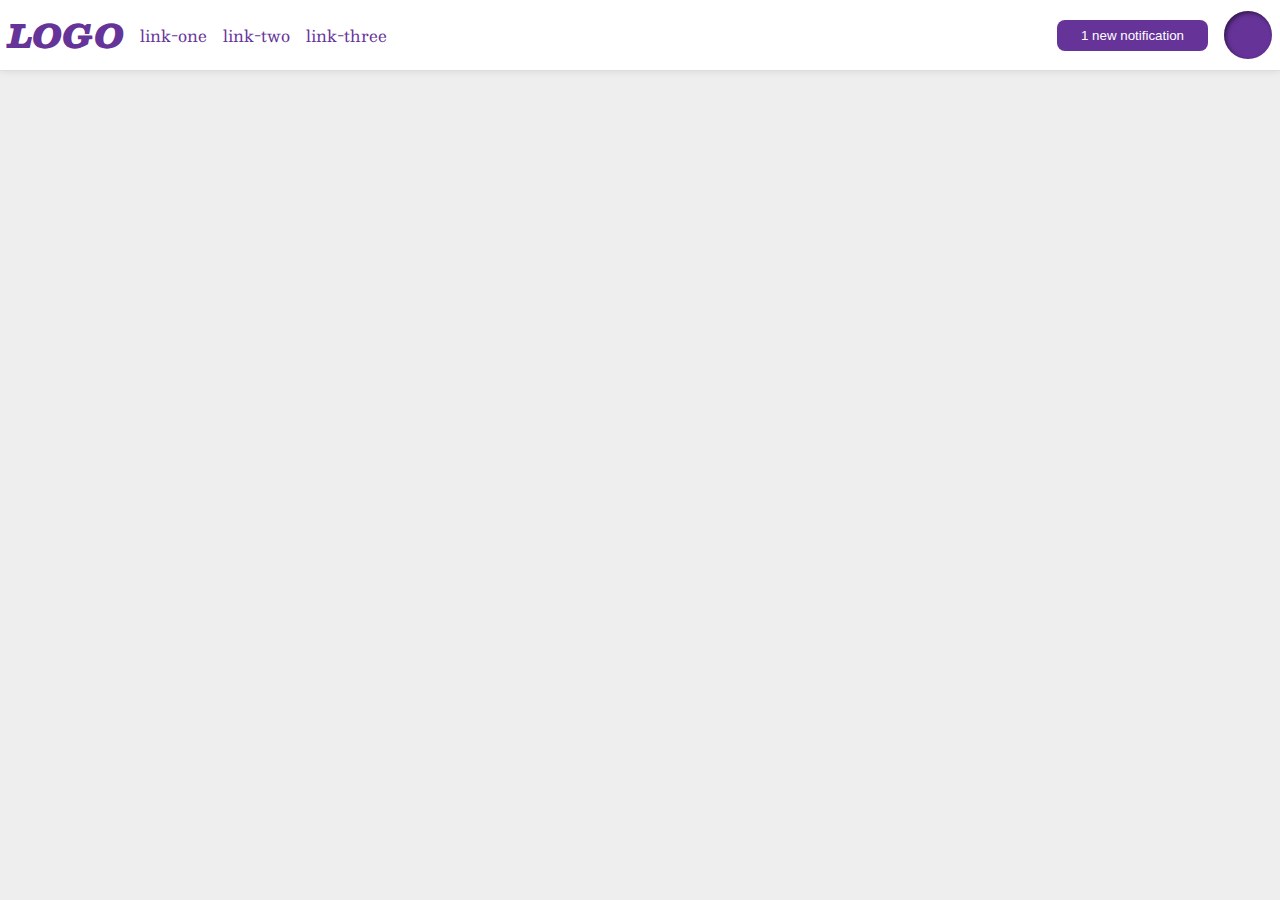
<file: flex/03-flex-header-2/index.html>
<!DOCTYPE html>
<html lang="en">
  <head>
    <meta charset="UTF-8">
    <meta http-equiv="X-UA-Compatible" content="IE=edge">
    <meta name="viewport" content="width=device-width, initial-scale=1.0">
    <title>Flex Header 2</title>
    <link rel="stylesheet" href="style.css">
  </head>
  <body>
    <div class="header">
      <div class="header-left">
        <div class="logo">
          LOGO
        </div>
        <ul class="links">
          <li><a href="https://google.com">link-one</a></li>
          <li><a href="https://google.com">link-two</a></li>
          <li><a href="https://google.com">link-three</a></li>
        </ul>
     </div>
      <div class="header-right">
        <button class="notifications">
          1 new notification
        </button>
        <div class="profile-image"></div>
      </div>
    </div>
  </body>
</html>
</file>
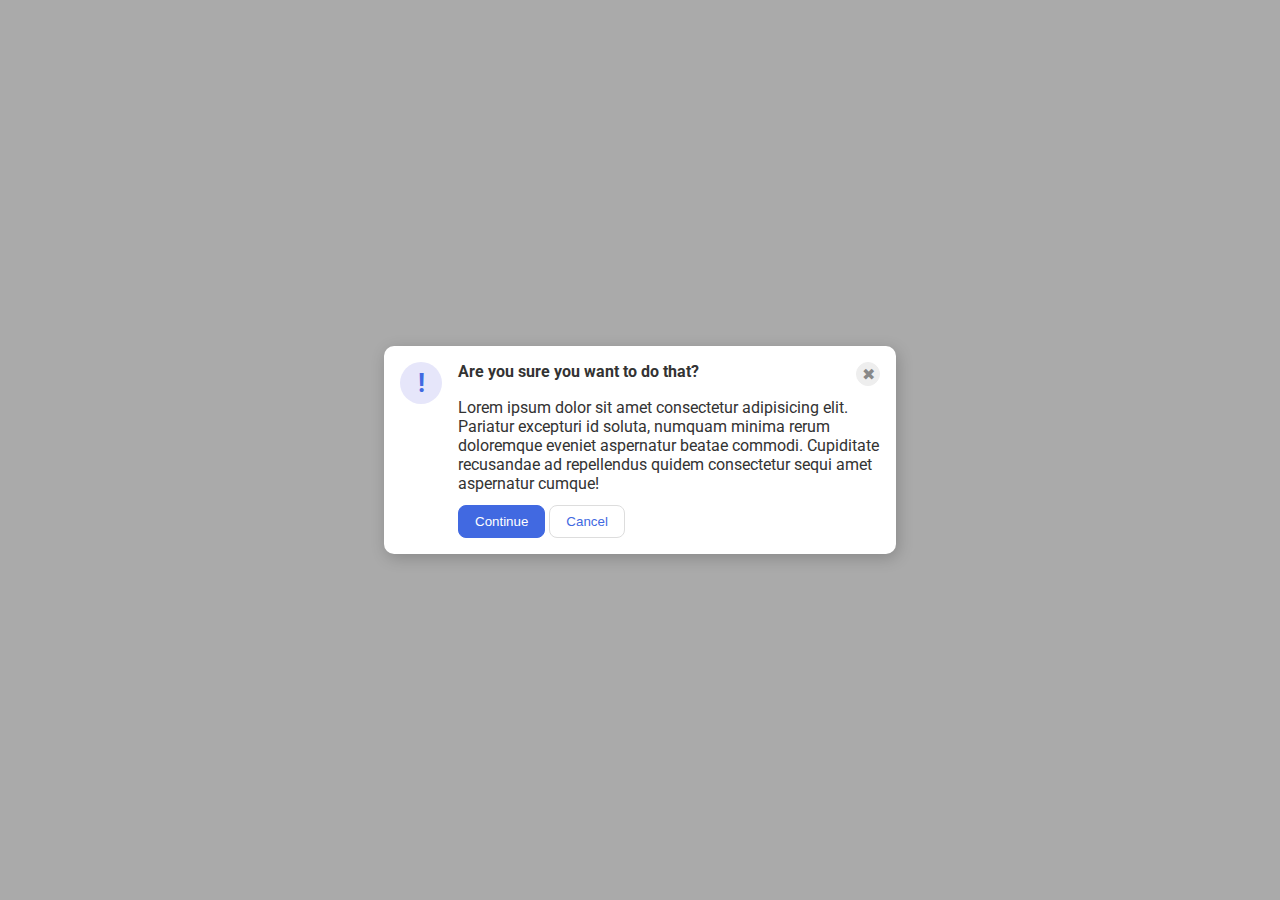
<file: flex/05-flex-modal/index.html>
<!DOCTYPE html>
<html lang="en">
  <head>
    <meta charset="UTF-8">
    <meta http-equiv="X-UA-Compatible" content="IE=edge">
    <meta name="viewport" content="width=device-width, initial-scale=1.0">
    <link rel="stylesheet" href="style.css">
    <title>Modal</title>
  </head>
  <body>
    <div class="modal">
      <div class="icon">!</div>
      <div class="middle-body">
          <div class="modal-top">
            <div class="header">Are you sure you want to do that?</div>
            <button class="close-button">✖</button>
          </div>
        <div class="text">Lorem ipsum dolor sit amet consectetur adipisicing elit. Pariatur excepturi id soluta, numquam minima rerum doloremque eveniet aspernatur beatae commodi. Cupiditate recusandae ad repellendus quidem consectetur sequi amet aspernatur cumque!</div>
        <div class="button-container">
          <button class="continue">Continue</button>
          <button class="cancel">Cancel</button>
        </div>
      </div>
    </div>
  </body>
</html>
</file>
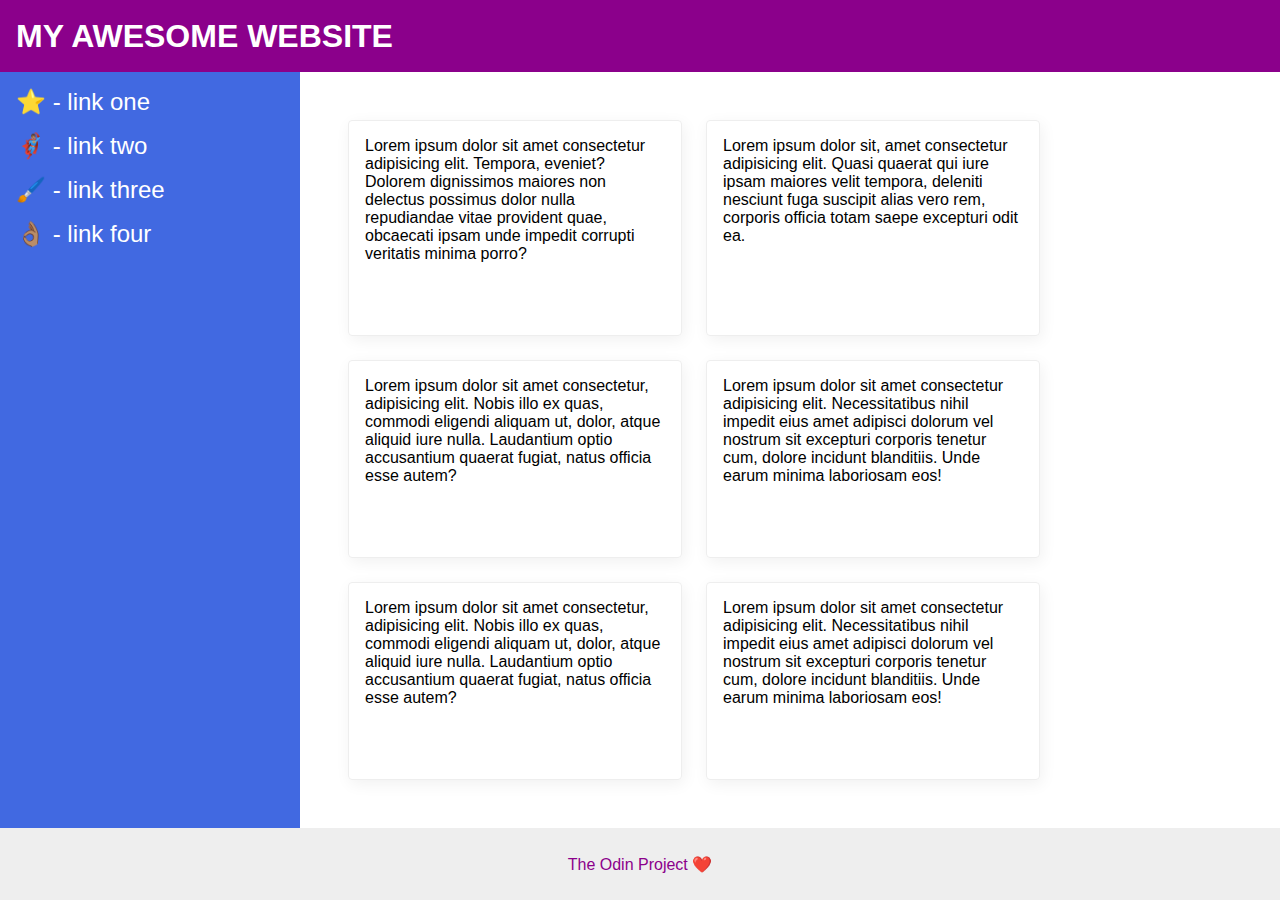
<file: flex/07-flex-layout-2/index.html>
<!DOCTYPE html>
<html lang="en">
  <head>
    <meta charset="UTF-8">
    <meta http-equiv="X-UA-Compatible" content="IE=edge">
    <meta name="viewport" content="width=device-width, initial-scale=1.0">
    <title>The Holy Grail</title>
    <link rel="stylesheet" href="style.css">
  </head>
  <body>
    <div class="header">
      MY AWESOME WEBSITE
    </div>
    
    <div class="body">
    <div class="sidebar">
      <ul>
        <li><a href="#">⭐ - link one</a></li>
        <li><a href="#">🦸🏽‍♂️ - link two</a></li>
        <li><a href="#">🖌️ - link three</a></li>
        <li><a href="#">👌🏽 - link four</a></li>
      </ul>
    </div>
    <div class="container">
      <div class="card">Lorem ipsum dolor sit amet consectetur adipisicing elit. Tempora, eveniet? Dolorem dignissimos maiores non delectus possimus dolor nulla repudiandae vitae provident quae, obcaecati ipsam unde impedit corrupti veritatis minima porro?</div>
      <div class="card">Lorem ipsum dolor sit, amet consectetur adipisicing elit. Quasi quaerat qui iure ipsam maiores velit tempora, deleniti nesciunt fuga suscipit alias vero rem, corporis officia totam saepe excepturi odit ea.</div>
      <div class="card">Lorem ipsum dolor sit amet consectetur, adipisicing elit. Nobis illo ex quas, commodi eligendi aliquam ut, dolor, atque aliquid iure nulla. Laudantium optio accusantium quaerat fugiat, natus officia esse autem?</div>
      <div class="card">Lorem ipsum dolor sit amet consectetur adipisicing elit. Necessitatibus nihil impedit eius amet adipisci dolorum vel nostrum sit excepturi corporis tenetur cum, dolore incidunt blanditiis. Unde earum minima laboriosam eos!</div>
      <div class="card">Lorem ipsum dolor sit amet consectetur, adipisicing elit. Nobis illo ex quas, commodi eligendi aliquam ut, dolor, atque aliquid iure nulla. Laudantium optio accusantium quaerat fugiat, natus officia esse autem?</div>
      <div class="card">Lorem ipsum dolor sit amet consectetur adipisicing elit. Necessitatibus nihil impedit eius amet adipisci dolorum vel nostrum sit excepturi corporis tenetur cum, dolore incidunt blanditiis. Unde earum minima laboriosam eos!</div>
    </div>
  </div>
    <div class="footer">
      The Odin Project ❤️
    </div>
  </body>
</html>
</file>
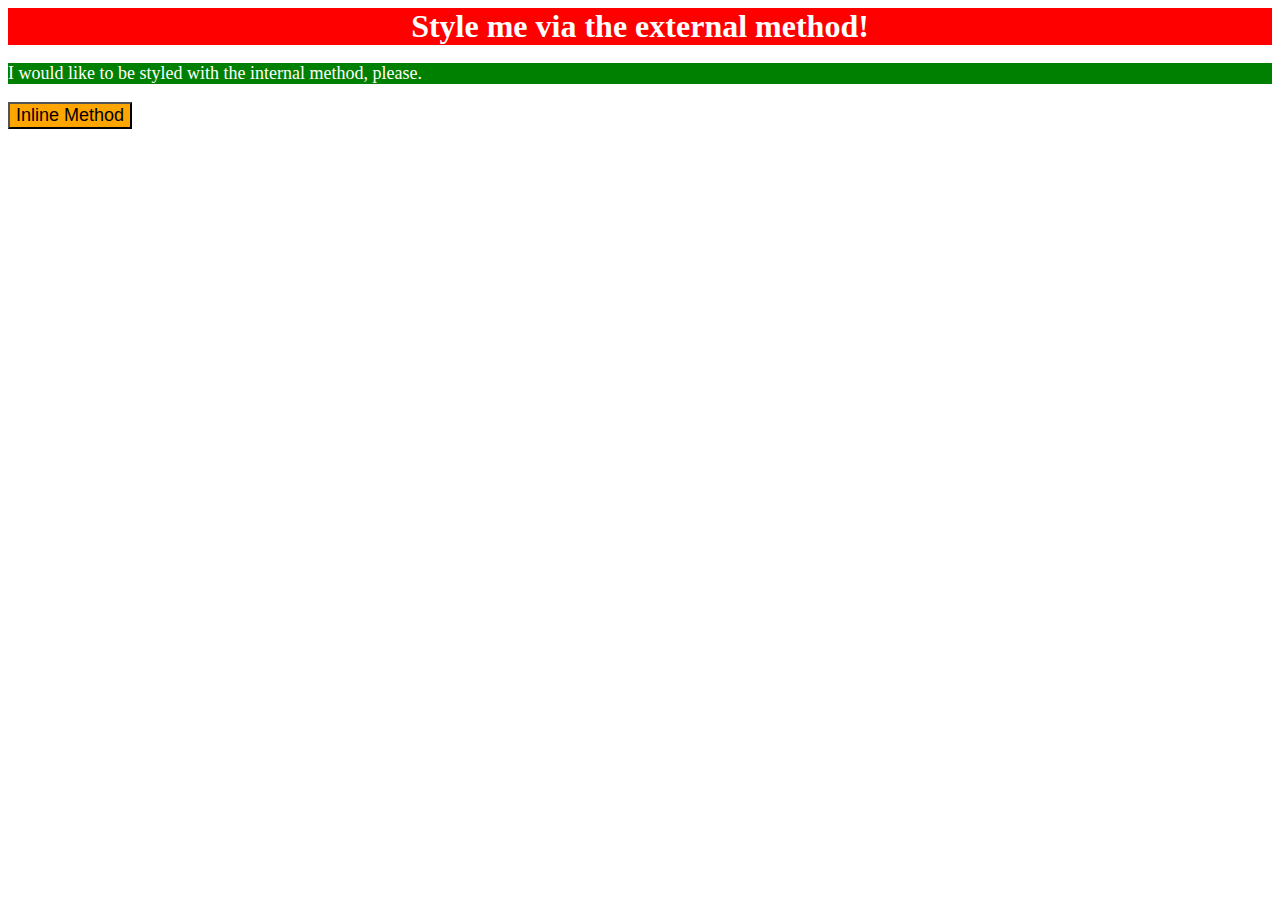
<file: foundations/01-css-methods/index.html>
<!DOCTYPE html>
<html lang="en">
  <head>
    <meta charset="UTF-8">
    <meta http-equiv="X-UA-Compatible" content="IE=edge">
    <meta name="viewport" content="width=device-width, initial-scale=1.0">
    <title>Methods for Adding CSS</title>
    <link href="style.css" rel="stylesheet"/>
    <style>
      p {
        background-color: green;
        color: white;
        font-size: 18px;
      }
    </style>
  </head>
  <body>
    <div>Style me via the external method!</div>
    <p>I would like to be styled with the internal method, please.</p>
    <button style="background-color: orange; font-size: 18px;">Inline Method</button>
  </body>
</html>
</file>
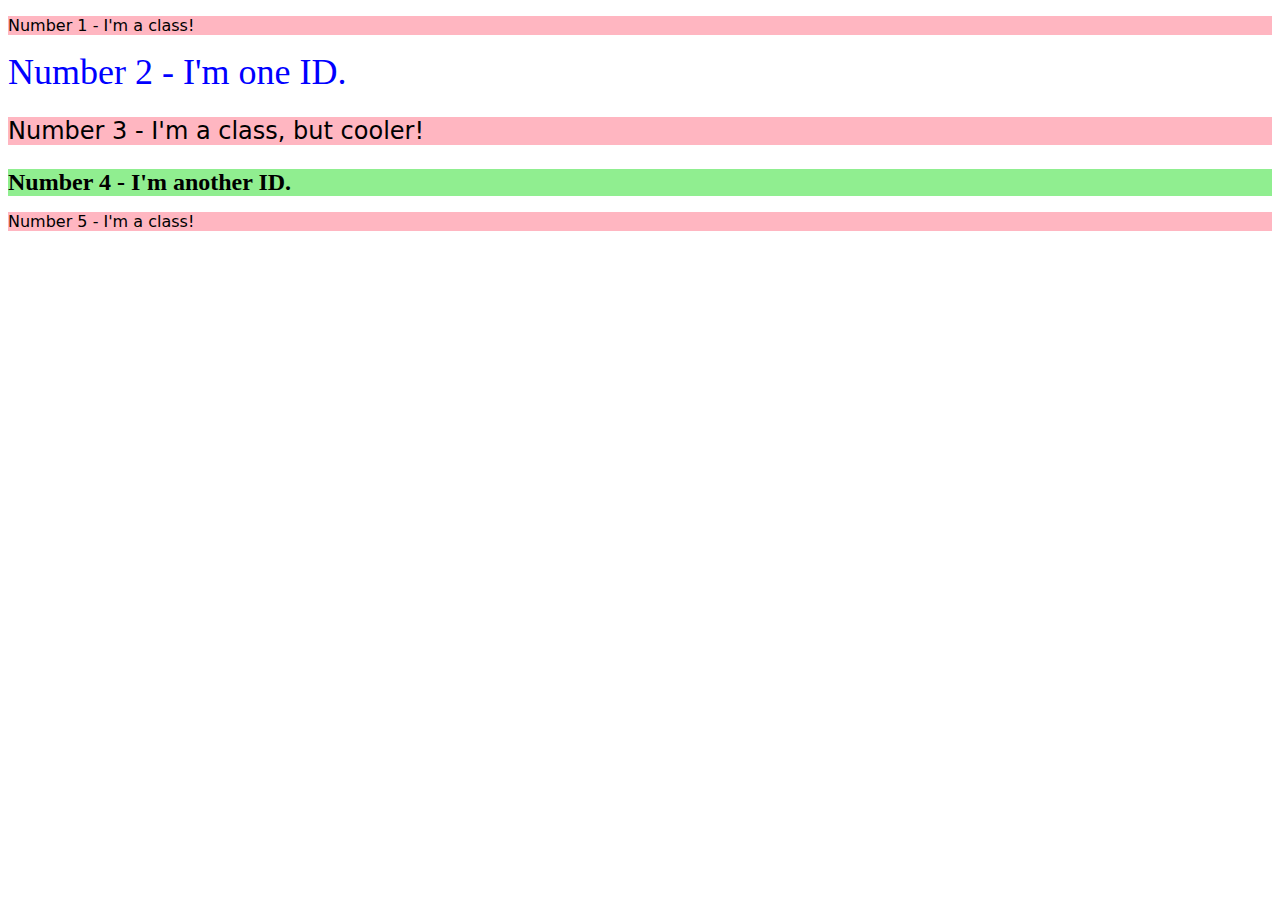
<file: foundations/02-class-id-selectors/index.html>
<!DOCTYPE html>
<html lang="en">
  <head>
    <meta charset="UTF-8">
    <meta http-equiv="X-UA-Compatible" content="IE=edge">
    <meta name="viewport" content="width=device-width, initial-scale=1.0">
    <title>Class and ID Selectors</title>
    <link rel="stylesheet" href="style.css">
  </head>
  <body>
    <p class="odd-element">Number 1 - I'm a class!</p>
    <div id="second-element">Number 2 - I'm one ID.</div>
    <p class="odd-element adjust-font-size">Number 3 - I'm a class, but cooler!</p>
    <div id="fourth-element" class="adjust-font-size">Number 4 - I'm another ID.</div>
    <p class="odd-element">Number 5 - I'm a class!</p>
  </body>
</html>
</file>
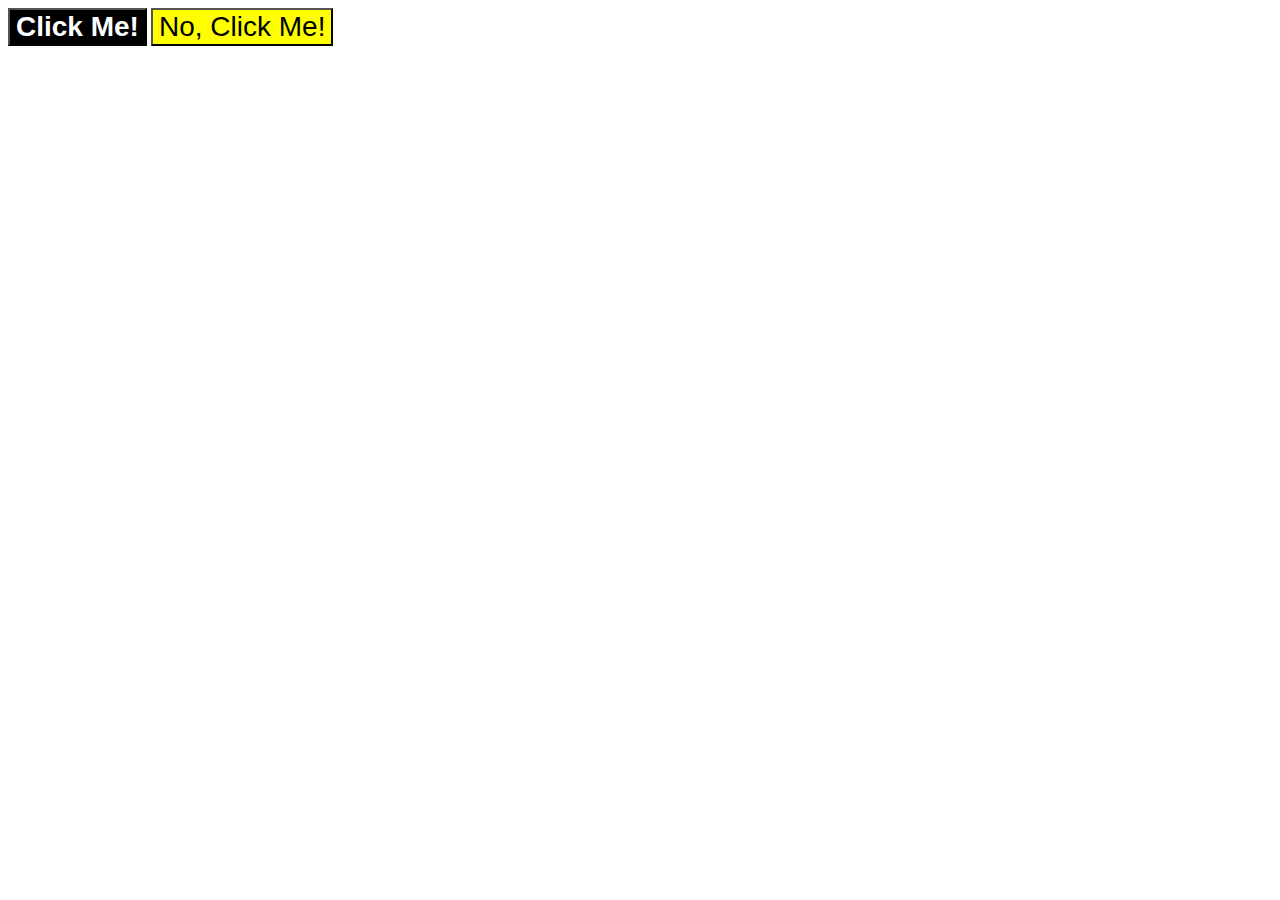
<file: foundations/03-grouping-selectors/index.html>
<!DOCTYPE html>
<html lang="en">
  <head>
    <meta charset="UTF-8">
    <meta http-equiv="X-UA-Compatible" content="IE=edge">
    <meta name="viewport" content="width=device-width, initial-scale=1.0">
    <title>Grouping Selectors</title>
    <link rel="stylesheet" href="style.css">
  </head>
  <body>
    <button class="click-button">Click Me!</button>
    <button class="no-click-button">No, Click Me!</button>
  </body>
</html>
</file>
<file: flex/03-flex-header-2/style.css>
/* this is some magical font-importing.  
you'll learn about it later. */
@import url('https://fonts.googleapis.com/css2?family=Besley:ital,wght@0,400;1,900&display=swap');

body {
  margin: 0;
  background: #eee;
  font-family: Besley, serif;
}

.header {
  background: white;
  border-bottom: 1px solid #ddd;
  box-shadow: 0 0 8px rgba(0,0,0,.1);
  padding: 8px;
  display: flex;
  justify-content: space-between;
}

.header .header-left, .header .header-right {
  display:flex;
  justify-content: flex-start;
  align-items: center;
  gap:16px;
}

.profile-image {
  background: rebeccapurple;
  box-shadow: inset 2px 2px 4px rgba(0,0,0,.5);
  border-radius: 50%;
  width: 48px;
  height: 48px;
}

.logo {
  color: rebeccapurple;
  font-size: 32px;
  font-weight: 900;
  font-style: italic;
}

button {
  border: none;
  border-radius: 8px;
  background: rebeccapurple;
  color: white;
  padding: 8px 24px;
}

a {
  /* this removes the line under our links */
  text-decoration: none;
  color: rebeccapurple;
}

ul {
  list-style-type: none;
}

.links {
  display:flex;
  gap: 16px;
  justify-content: flex-start;
  margin: 0;
  padding: 0;
}
</file>
<file: flex/05-flex-modal/style.css>
@import url('https://fonts.googleapis.com/css2?family=Roboto:wght@400;700&display=swap');

html, body {
  height: 100%;
}

body {
  font-family: Roboto, sans-serif;
  margin: 0;
  background: #aaa;
  color: #333;
  /* I'll give you this one for free lol */
  display: flex;
  align-items: center;
  justify-content: center;
}

.modal {
  background: white;
  width: 480px;
  border-radius: 10px;
  box-shadow: 2px 4px 16px rgba(0,0,0,.2);
  padding: 16px;
  display:flex;
  gap: 16px;
}

.icon {
  color: royalblue;
  font-size: 26px;
  font-weight: 700;
  background: lavender;
  width: 42px;
  height: 42px;
  border-radius: 50%;
  display: flex;
  flex-shrink: 0;
  align-items: center;
  justify-content: center;
}

.close-button {
  background: #eee;
  border-radius: 50%;
  color: #888;
  font-weight: 400;
  font-size: 16px;
  height: 24px;
  width: 24px;
  display: flex;
  align-items: center;
  justify-content: center;
  border: 1px solid #eee;
  padding: 0;
}

button {
  cursor: pointer;
  padding: 8px 16px;
  border-radius: 8px;
}

button.continue {
  background: royalblue;
  border: 1px solid royalblue;
  color: white;
}

button.cancel {
  background: white;
  border: 1px solid #ddd;
  color: royalblue;
}

.middle-body {
  display:flex;
  flex-direction: column;
  gap: 12px;
}

.button-container {
  display: inline;
}

.header {
  font-weight: bolder;
}

.modal-top {
  display:flex;
  justify-content: space-between;
}
</file>
<file: flex/07-flex-layout-2/style.css>
body {
  font-family: -apple-system, BlinkMacSystemFont, 'Segoe UI', Roboto, Oxygen, Ubuntu, Cantarell, 'Open Sans', 'Helvetica Neue', sans-serif;
  margin: 0;
  min-height: 100vh;
  display:flex;
  flex-direction: column;
}

.header {
  height: 72px;
  background: darkmagenta;
  color: white;
  font-size: 32px;
  font-weight: 900;
  display:flex;
  align-items: center;
  padding-left: 16px;
}

.footer {
  height: 72px;
  background: #eee;
  color: darkmagenta;
  display: flex;
  align-items: center;
  justify-content: center;
}

.sidebar {
  width: 300px;
  background: royalblue;
  box-sizing: border-box;

  display:flex;
  flex-basis: 300px;
  flex-shrink: 0;
  font-size: 24px;
  padding: 16px;
}

ul {
  list-style-type: none;
  margin: 0;
  padding: 0;
}

li {
  margin-bottom: 16px;
}

a {
  color: white;
  text-decoration: none;
}

.card {
  border: 1px solid #eee;
  box-shadow: 2px 4px 16px rgba(0,0,0,.06);
  border-radius: 4px;
  padding:16px;
  width: 300px;
}

.body {
  display: flex;
  flex-direction: row;
  flex-grow: 1;
}

.container {
  display: flex;
  flex-wrap: wrap;
  flex-direction: row;

  padding: 48px;
  gap: 24px;
}
</file>
<file: foundations/01-css-methods/style.css>
div {
    background-color: red;
    color: white;
    font-size: 32px;
    text-align: center;
    font-weight: 700;
}
</file>
<file: foundations/02-class-id-selectors/style.css>
.odd-element {
    background-color: lightpink;
    font-family: Verdana, "DejaVu Sans", sans-serif;
}

#second-element {
    color: blue;
    font-size: 36px;
}

.adjust-font-size {
    font-size: 24px;
}

#fourth-element {
    background-color: lightgreen;
    font-weight: bold;
}
</file>
<file: foundations/03-grouping-selectors/style.css>
.click-button,
.no-click-button {
    font-size: 28px;
    font-family: Helvetica, 'Times New Roman', sans-serif;
}

.click-button {
    background-color: black;
    color: white;
    font-weight: bold;
}

.no-click-button {
    background-color: yellow;
}
</file>
